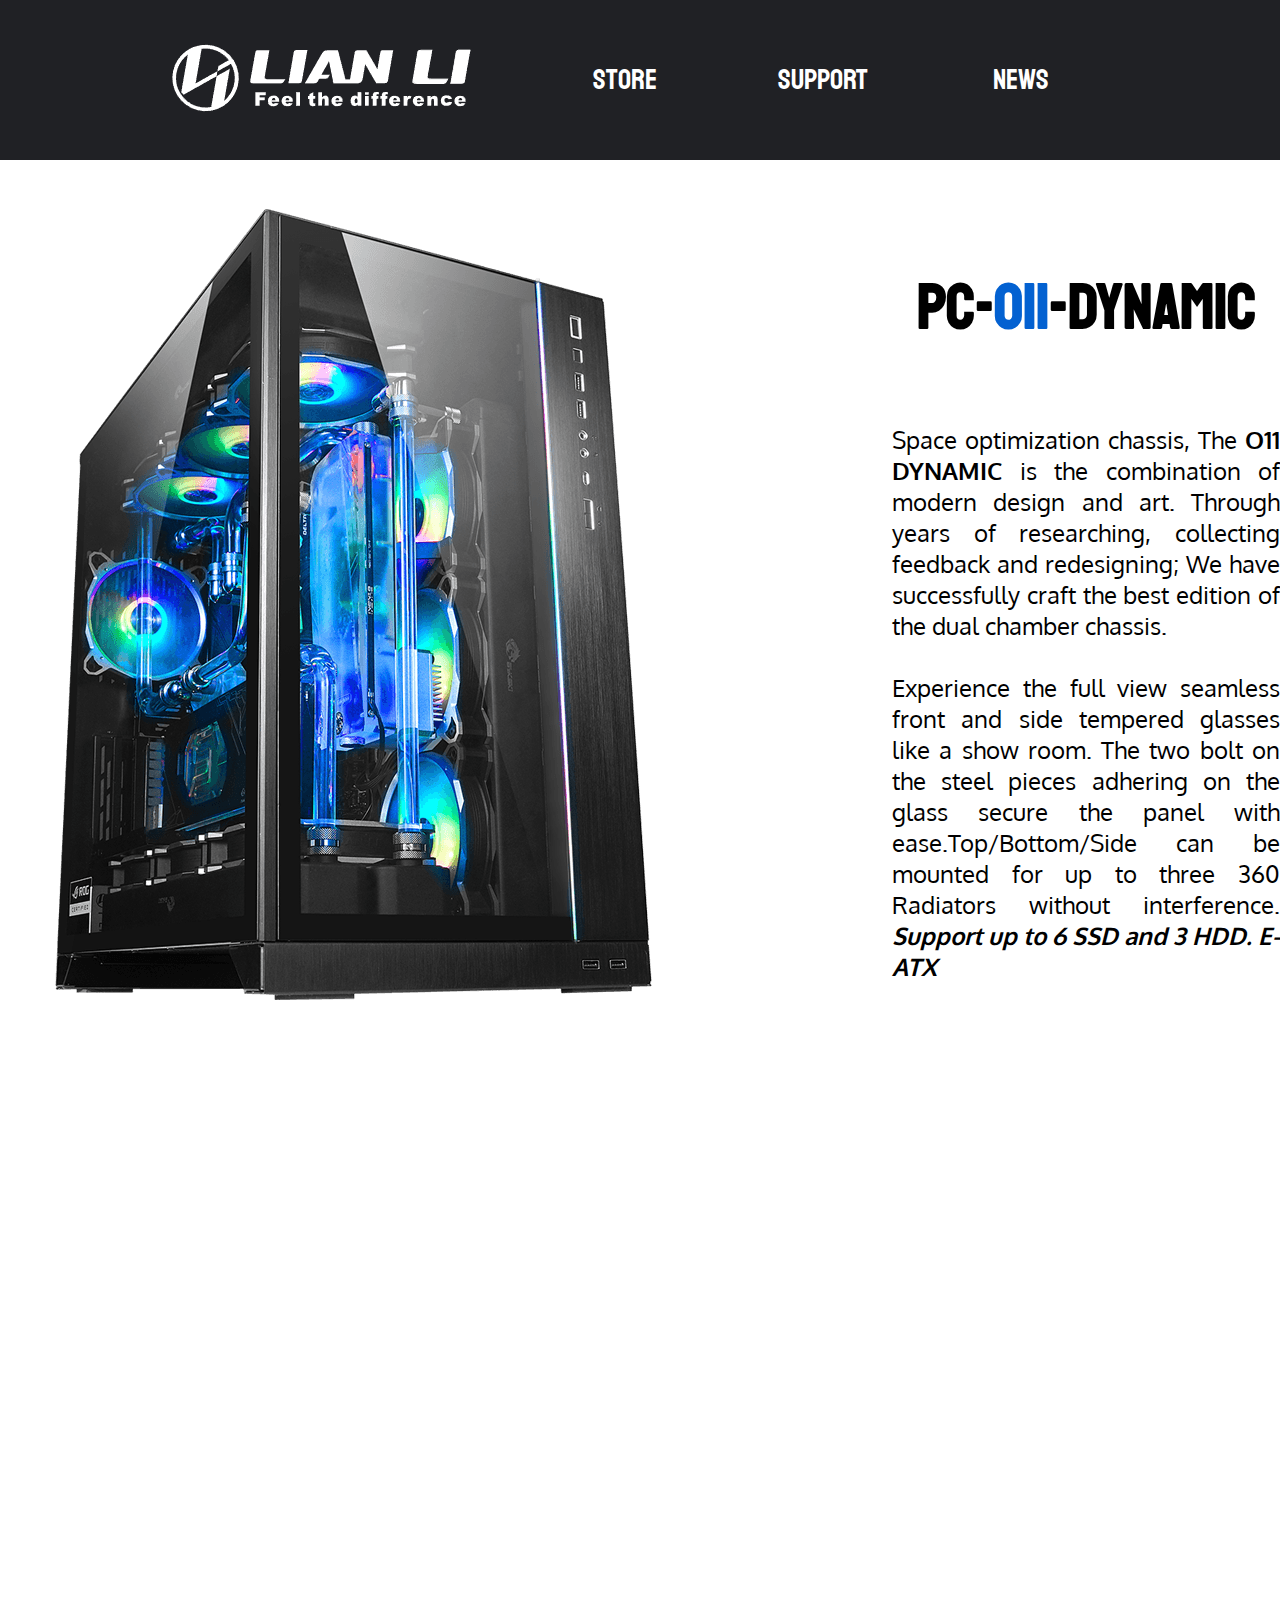
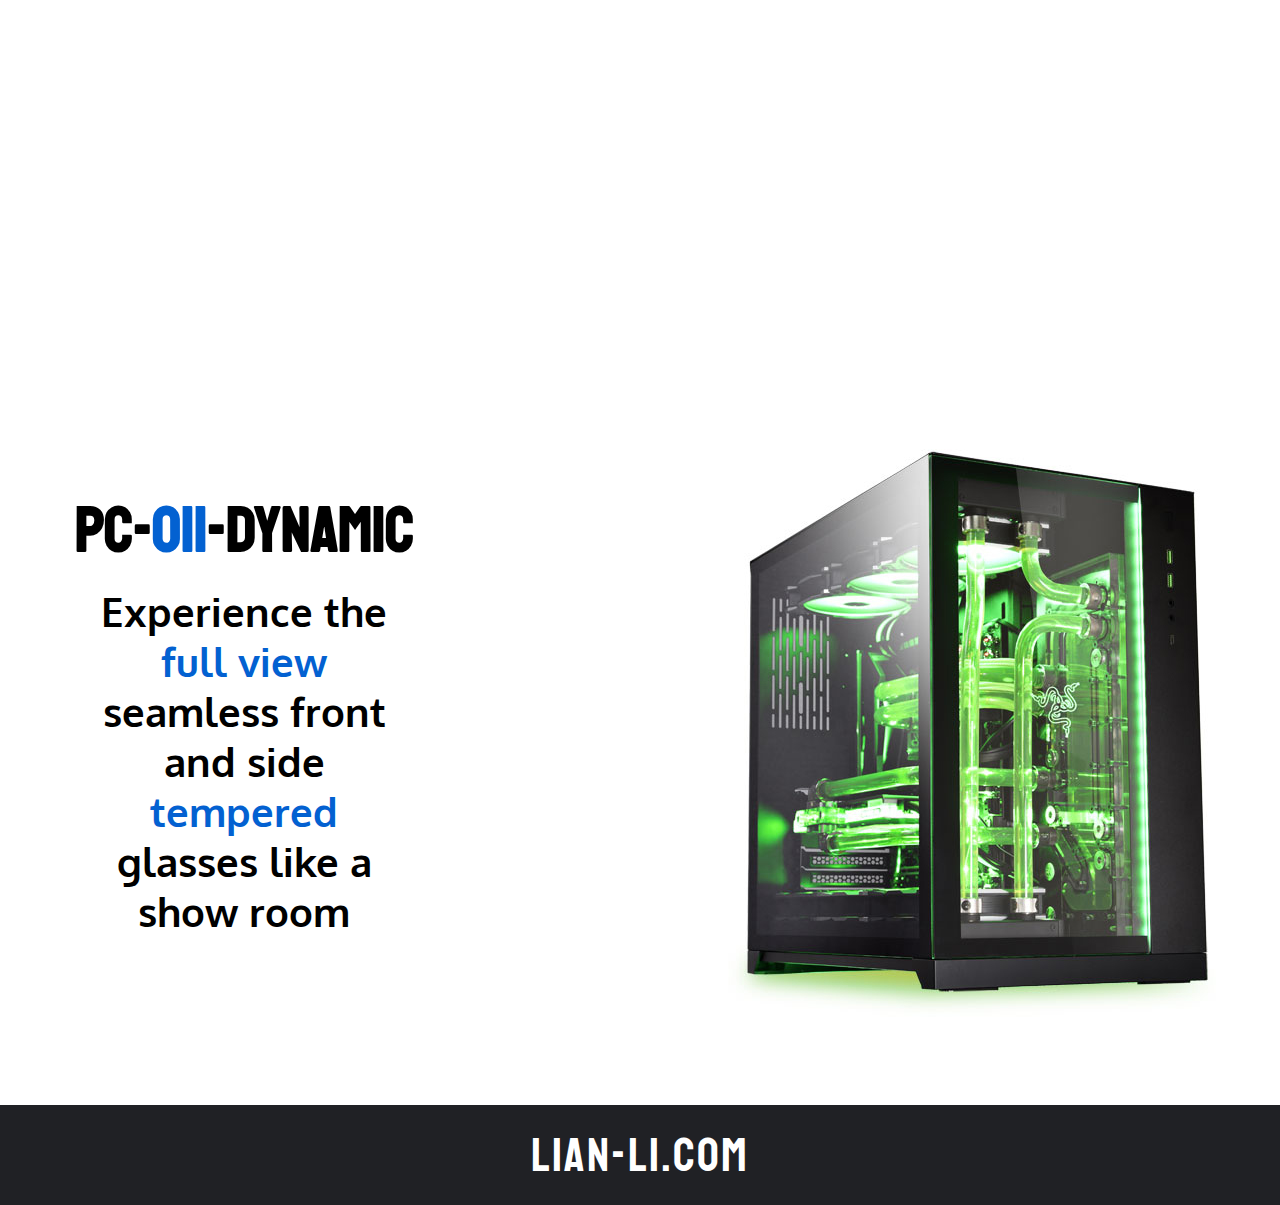
<file: index.html>
<!DOCTYPE html>
<html lang="en">
  <head>
    <meta charset="UTF-8" />
    <meta http-equiv="X-UA-Compatible" content="IE=edge" />
    <meta name="viewport" content="width=device-width, initial-scale=1.0" />
    
    <link rel="preconnect" href="https://fonts.googleapis.com">
<link rel="preconnect" href="https://fonts.gstatic.com" crossorigin>
<link href="https://fonts.googleapis.com/css2?family=Oxygen:wght@300&family=Staatliches&display=swap" rel="stylesheet">
<link href="https://fonts.googleapis.com/css2?family=Staatliches&display=swap" rel="stylesheet">
    <link rel="stylesheet" href="css/main.css" />
    
    <title>Tipografias</title>
  </head>
  <body>
    <header class="header-container">
      <div class="logo-container">
        <img src="img/logo.png" alt="" />
      </div>
      <ul class="menu">
        <li class="menu-item">Store</li>
        <li class="menu-item">Support</li>
        <li class="menu-item">News</li>
      </ul>
    </header>

    <section class="product-container">
        <img src="img/1.png" alt="" srcset="">
        <div class="product-description">
        <h2>pc-<span class="blue">o11</span>-dynamic</h2>
        <p>Space optimization chassis, The <b>O11 DYNAMIC</b> is the combination of modern design and art. Through years of researching, collecting feedback and redesigning; We have successfully craft the best edition of the dual chamber chassis. <br><br>Experience the full view seamless front and side tempered glasses like a show room. The two bolt on the steel pieces adhering on the glass secure the panel with ease.Top/Bottom/Side can be mounted for up to three 360 Radiators without interference. <b><em>Support up to 6 SSD and 3 HDD. E-ATX</em></b></p>
    </div>
    </section>
    <iframe width="100%" height="800" src="https://www.youtube.com/embed/zLieaeVtOPQ" title="YouTube video player" frameborder="0" allow="accelerometer; autoplay; clipboard-write; encrypted-media; gyroscope; picture-in-picture" allowfullscreen></iframe>
    <section class="product-container2">
        <div class="product-description">
        <h2>pc-<span class="blue">o11</span>-dynamic</h2>
        <h3>Experience the <span class="blue">full view </span>seamless front and side <span class="blue">tempered</span> glasses like a show room</h3>
    </div>
    <img src="img/2.jpg" alt="" srcset="">
    </section>

    <footer class="footer-container">
        <p><a href="www.lian-li.com">Lian-li.com</a></p>
    </footer>
    
  </body>
</html>
</file>
<file: css/main.css>
/* GENERAL */

* {
    box-sizing: border-box;
}

html, body {
    height: 100%;
    margin: 0;
    padding: 0;
    font-family: 'Staatliches', cursive;
}

/* FONTS*/

h2{
    font-size: 4rem;
}

p{
    font-family: 'Oxygen', sans-serif;
    font-size: 24px;
}

/* HEADER */

.header-container {
    display: flex;
    justify-content: space-between;
    background-color: #202125;
    height: 10rem;
}

.logo-container {
    display: flex;
    align-items: center;
    margin-left: 10rem;
}

.menu {
    display: flex;
    align-items: center;
    list-style: none;
    width: 40rem;
    justify-content: space-around;
    margin-right: 10rem;
    text-align: center;
}

.menu-item {
    font-size: 1.8rem;
    width: 10rem;
    border-radius: 1rem;
    color: white;
    padding: 1rem;
    cursor: pointer;
    transition: all .3s ease;
}

.menu-item:hover{
    background-color: white;
    color: #202125;
}


/* PRODUCTS */

.product-container, .product-container2{
    display: flex;
    justify-content: center;
}

.product-container{
    margin-bottom: 5rem;
}

.product-container img{
    margin-right: 12rem;
}

.product-container2 img{
    margin-left: 12rem;
}

.product-container2{
    margin-top: 5rem;
}

.product-description{
    display: flex;
    width: 45rem;
    flex-direction: column;
    justify-content: center;
    align-items: center;
}

.blue{
    color: #0361d1;

}


.product-container2 h2{
    margin: 1rem;
}

.product-container2 h3{
    text-align: center;
    font-family: 'Oxygen', sans-serif;
    width: 20rem;
    font-size: 2.5rem;
    margin-top: 0;
}

.product-container p {
    text-align: justify;
}

/* FOOTER */

.footer-container{
    display: flex;
    justify-content: center;
    align-items: center;
    background-color: #202125;
    height: 100px;
    transition: all .3s ease;
    margin-top: 5rem;

}

.footer-container a{
    color: white;
    font-family: 'Staatliches', cursive;
    font-size: 3rem;
    letter-spacing: 2px;
    text-decoration: none;
    cursor: pointer;
    transition: all .3s ease;
}

.footer-container:hover,.footer-container a:hover{
    background-color:white;
    color: #202125;
}

.blue{
    color: #0361d1;
}
</file>
